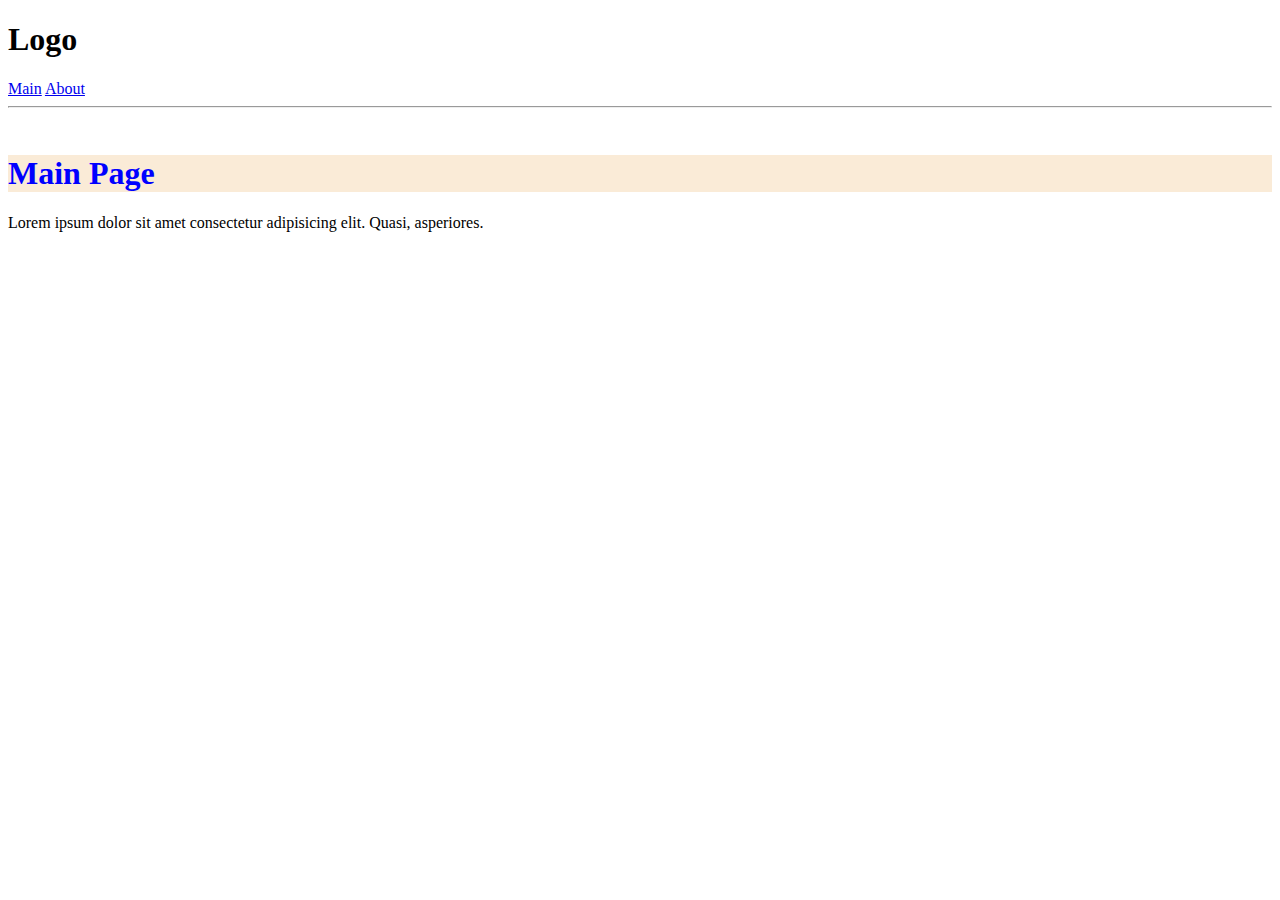
<file: index.html>
<!DOCTYPE html>
<html lang="en">
<head>
    <meta charset="UTF-8">
    <meta http-equiv="X-UA-Compatible" content="IE=edge">
    <meta name="viewport" content="width=device-width, initial-scale=1.0">
    <title>Lesson 4: CSS</title>
</head>
<body>
    <body>
        <header>
            <div>
                <h1>Logo</h1>
            </div>
            <nav>
                <a href="./index.html">Main</a>
                <a href="./pages/about.html">About</a>
            </nav>
        </header>
        <hr><br>
        <main>
            <h1 style="color: blue; background-color: antiquewhite;">Main Page</h1>
            <p>Lorem ipsum dolor sit amet consectetur adipisicing elit. Quasi, asperiores.</p>
        </main>

        <footer>

        </footer>

    </body>
</body>
</html>
</file>
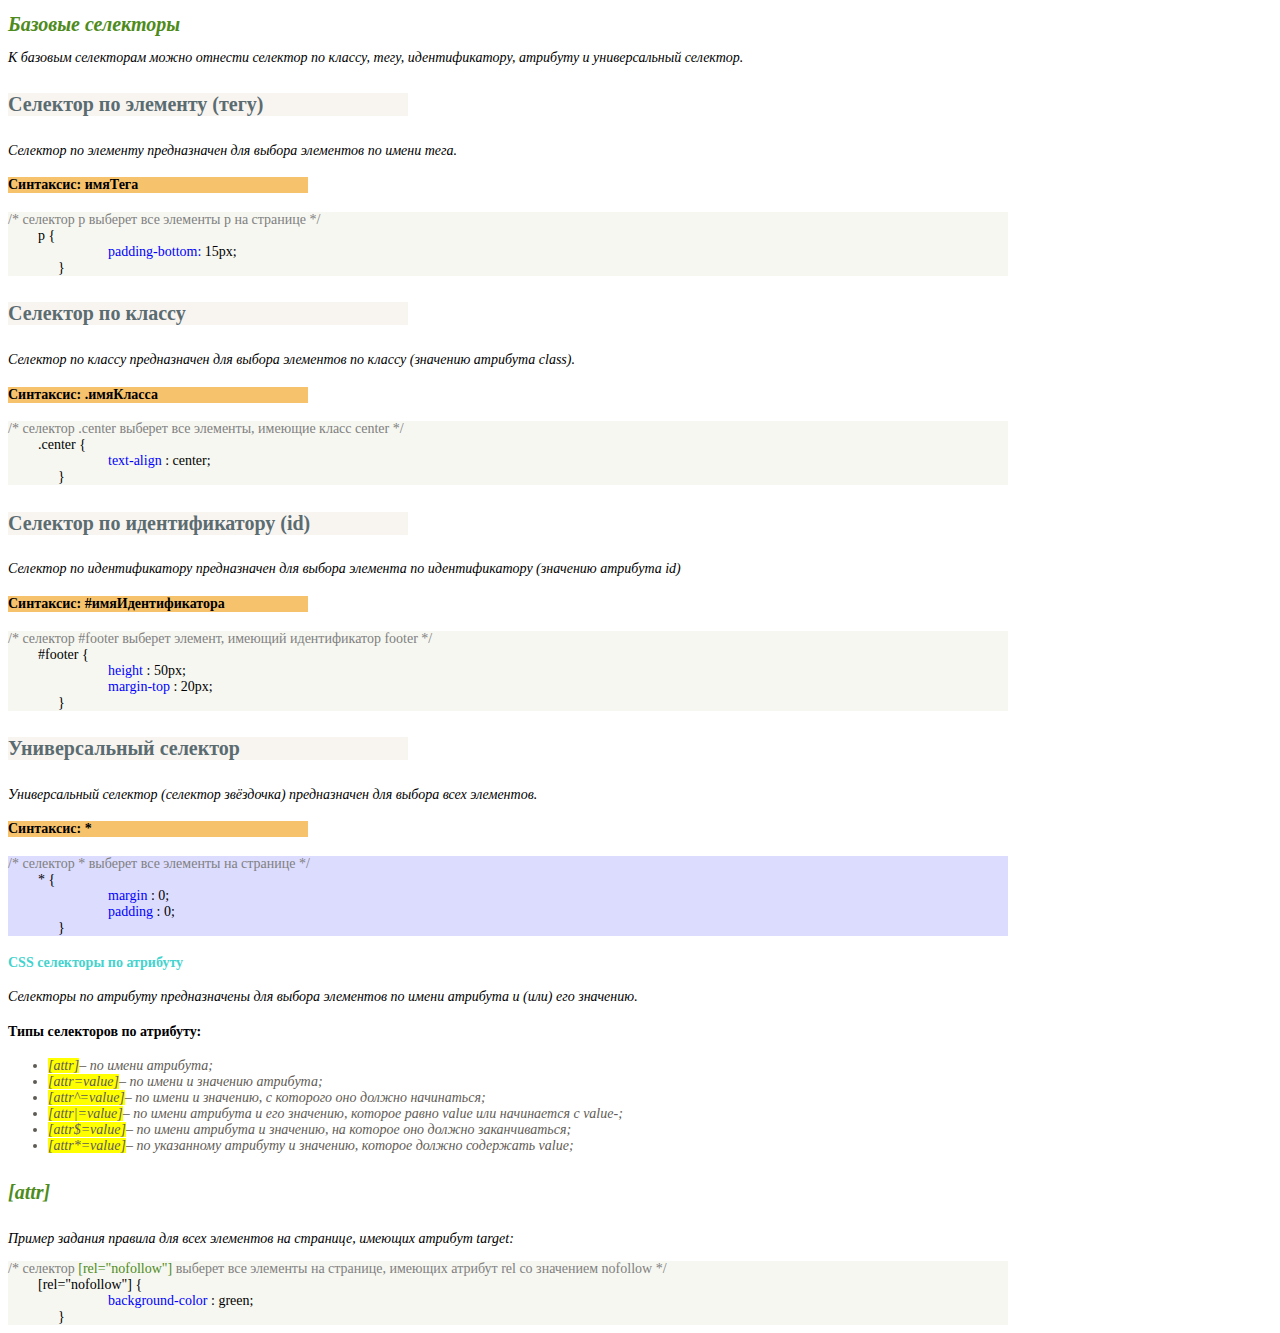
<file: part2_css/index.html>
<!DOCTYPE html>
<html lang="ru">
    <head>
        <meta charset="UTF-8">
        <meta http-equiv="X-UA-Compatible" content="IE=edge">
        <meta name="viewport" content="width=divice-width, initial-scale=1.0">
        <title>CSS Homework - Selectors</title>
        <link rel="stylesheet" href="./css/style.css">
    </head>
    <body>
        <main>
            <div>
                <h1 class="class1 class2">Базовые селекторы</h1>
                <p>К базовым селекторам можно отнести селектор по классу, тегу, идентификатору, атрибуту и универсальный селектор.</p>
            </div>
            <div>
                <h4 class="h4_name">Селектор по элементу (тегу)</h4>
                <p>Селектор по элементу предназначен для выбора элементов по имени тега.</p>
                <h4 class="h4_syn">Синтаксис: имяТега</h4>
                <div class="example">
                    <span class="comment">/* селектор p выберет все элементы p на странице */</span>
                    <br>
                    <span id="tag">p</span>
                    <span>{</span>
                    <br>
                    <span id="css_other">padding-bottom: </span>
                    <span>15px;</span>
                    <br>
                    <span id="css">}</span>
                </div>
            </div> 
            <div>
                <h4 class="h4_name">Селектор по классу</h4>
                <p>Селектор по классу предназначен для выбора элементов по классу (значению атрибута class).</p>
                <h4 class="h4_syn">Синтаксис: .имяКласса</h4>
                <div class="example">
                    <span class="comment">/* селектор .center выберет все элементы, имеющие класс center */</span>
                    <br>
                    <span id="tag">.center</span>
                    <span>{</span>
                    <br>
                    <span id="css_other">text-align</span>
                    <span>: center;</span>
                    <br>
                    <span id="css">}</span>
                </div>
            </div> 
            <div>
                <h4 class="h4_name">Селектор по идентификатору (id)</h4>
                <p>Селектор по идентификатору предназначен для выбора элемента по идентификатору (значению атрибута id)</p>
                <h4 class="h4_syn">Синтаксис: #имяИдентификатора</h4>
                <div class="example">
                    <span class="comment">/* селектор #footer выберет элемент, имеющий идентификатор footer */</span>
                    <br>
                    <span id="tag">#footer</span>
                    <span>{</span>
                    <br>
                    <span id="css_other">height</span>
                    <span>: 50px;</span>
                    <br>
                    <span id="css_other">margin-top</span>
                    <span>: 20px;</span>
                    <br>
                    <span id="css">}</span>
                </div>
            </div> 
            <div>
                <h4 class="h4_name">Универсальный селектор</h4>
                <p>Универсальный селектор (селектор звёздочка) предназначен для выбора всех элементов.</p>
                <h4 class="h4_syn">Синтаксис: *</h4>
                <div style="background-color: rgb(220, 220, 255); width: 1000px;">
                    <span class="comment">/* селектор * выберет все элементы на странице */</span>
                    <br>
                    <span id="tag">*</span>
                    <span>{</span>
                    <br>
                    <span id="css_other">margin</span>
                    <span>: 0;</span>
                    <br>
                    <span id="css_other">padding</span>
                    <span>: 0;</span>
                    <br>
                    <span id="css">}</span>
                </div>
            </div> 
            <div>
                <h4 style="color :#44D3CE;"> CSS селекторы по атрибуту</h4>
                <p>Селекторы по атрибуту предназначены для выбора элементов по имени атрибута и (или) его значению.</p>
                <div>
                    <h4>Типы селекторов по атрибуту:</h4>
                    <ul>
                        <li><span class="li_attr">[attr]</span>– по имени атрибута;</li>
                        <li><span class="li_attr">[attr=value]</span>– по имени и значению атрибута;</li>
                        <li><span class="li_attr">[attr^=value]</span>– по имени и значению, с которого оно должно начинаться;</li>
                        <li><span class="li_attr">[attr|=value]</span>– по имени атрибута и его значению, которое равно value или начинается с value-;</li>
                        <li><span class="li_attr">[attr$=value]</span>– по имени атрибута и значению, на которое оно должно заканчиваться;</li>
                        <li><span class="li_attr">[attr*=value]</span>– по указанному атрибуту и значению, которое должно содержать value;</li>
                    </ul>
                </div>
            </div>
            <div>
                <h4 class="class1 class2">[attr]</h4>
                <p>Пример задания правила для всех элементов на странице, имеющих атрибут target:</p>
                <div class="example">
                    <span class="comment">/* селектор <span class="class2">[rel="nofollow"]</span> выберет все элементы на странице, имеющих атрибут rel со значением nofollow */</span>
                    <br>
                    <span id="tag">[rel="nofollow"]</span>
                    <span>{</span>
                    <br>
                    <span id="css_other">background-color</span>
                    <span>: green;</span>
                    <br>
                    <span id="css">}</span>
                    <br>
                </div>
            </div>
        </main>
    </body>
</html>
</file>
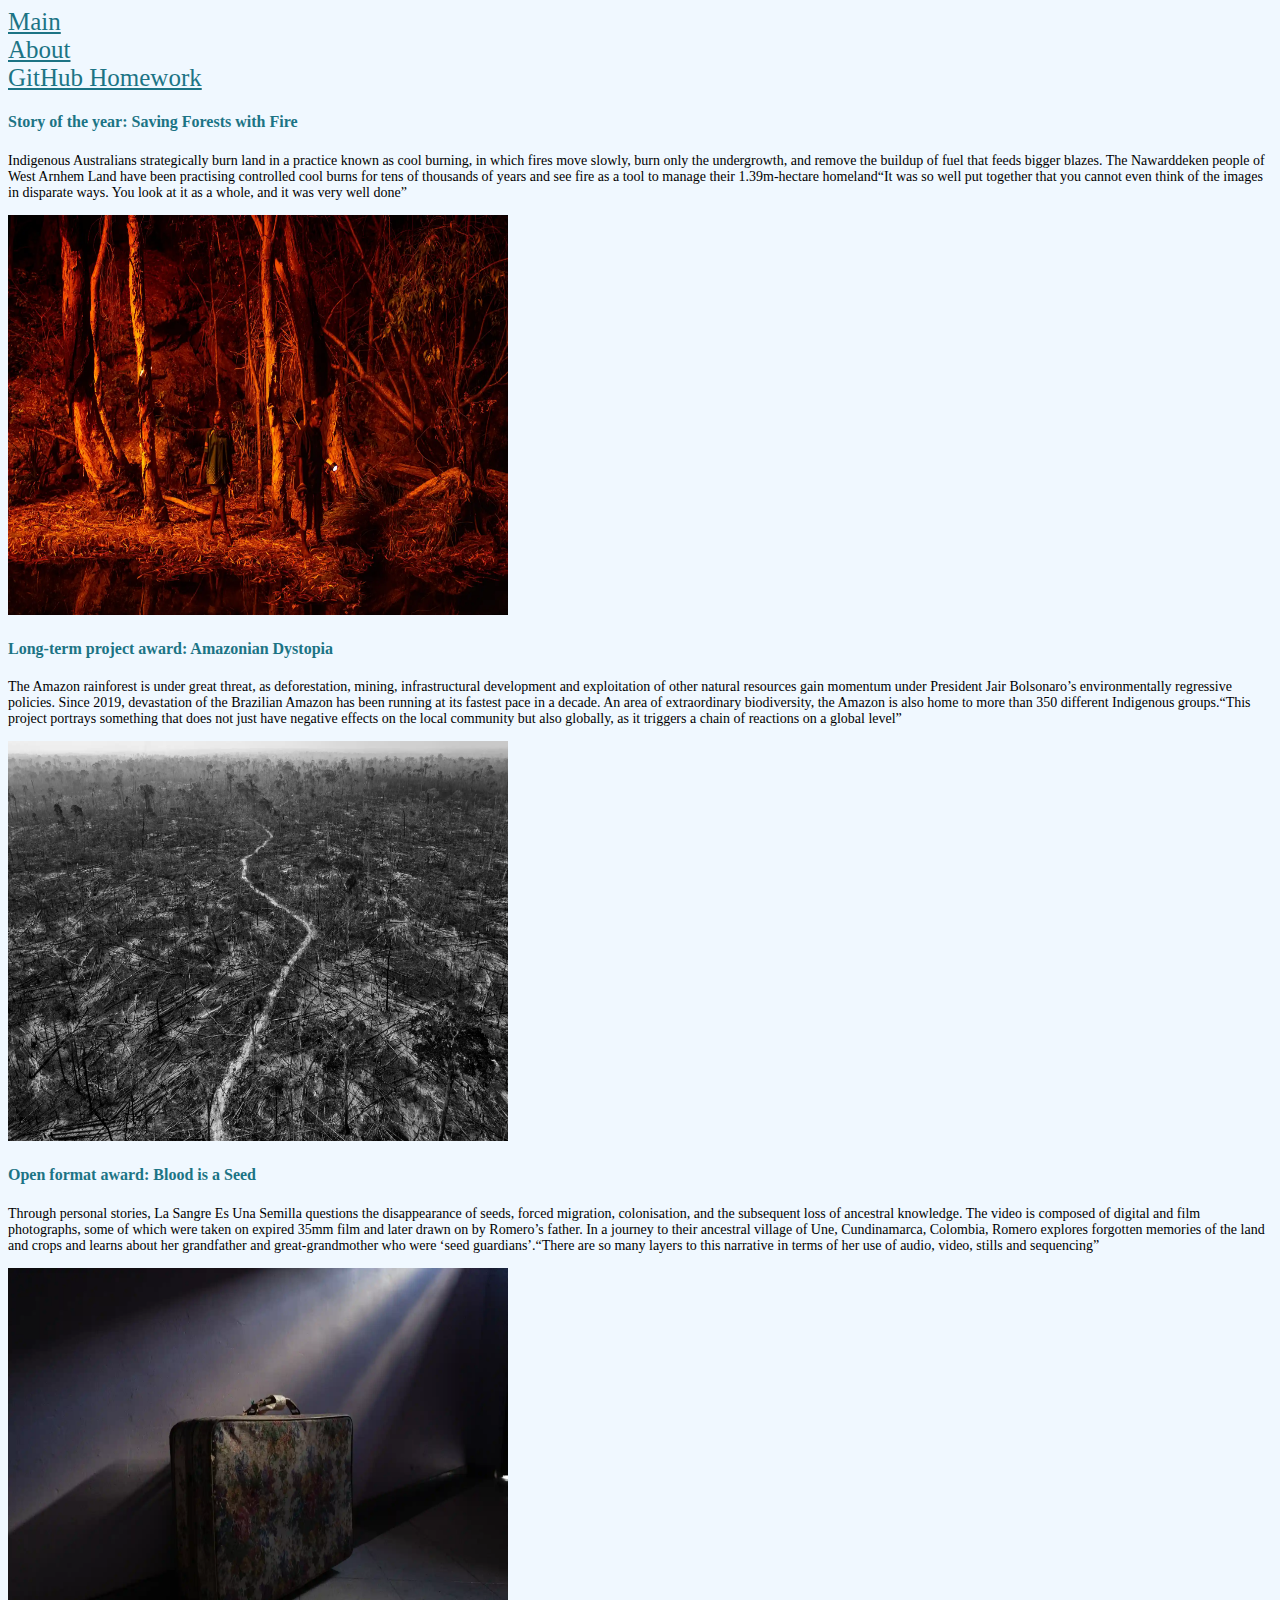
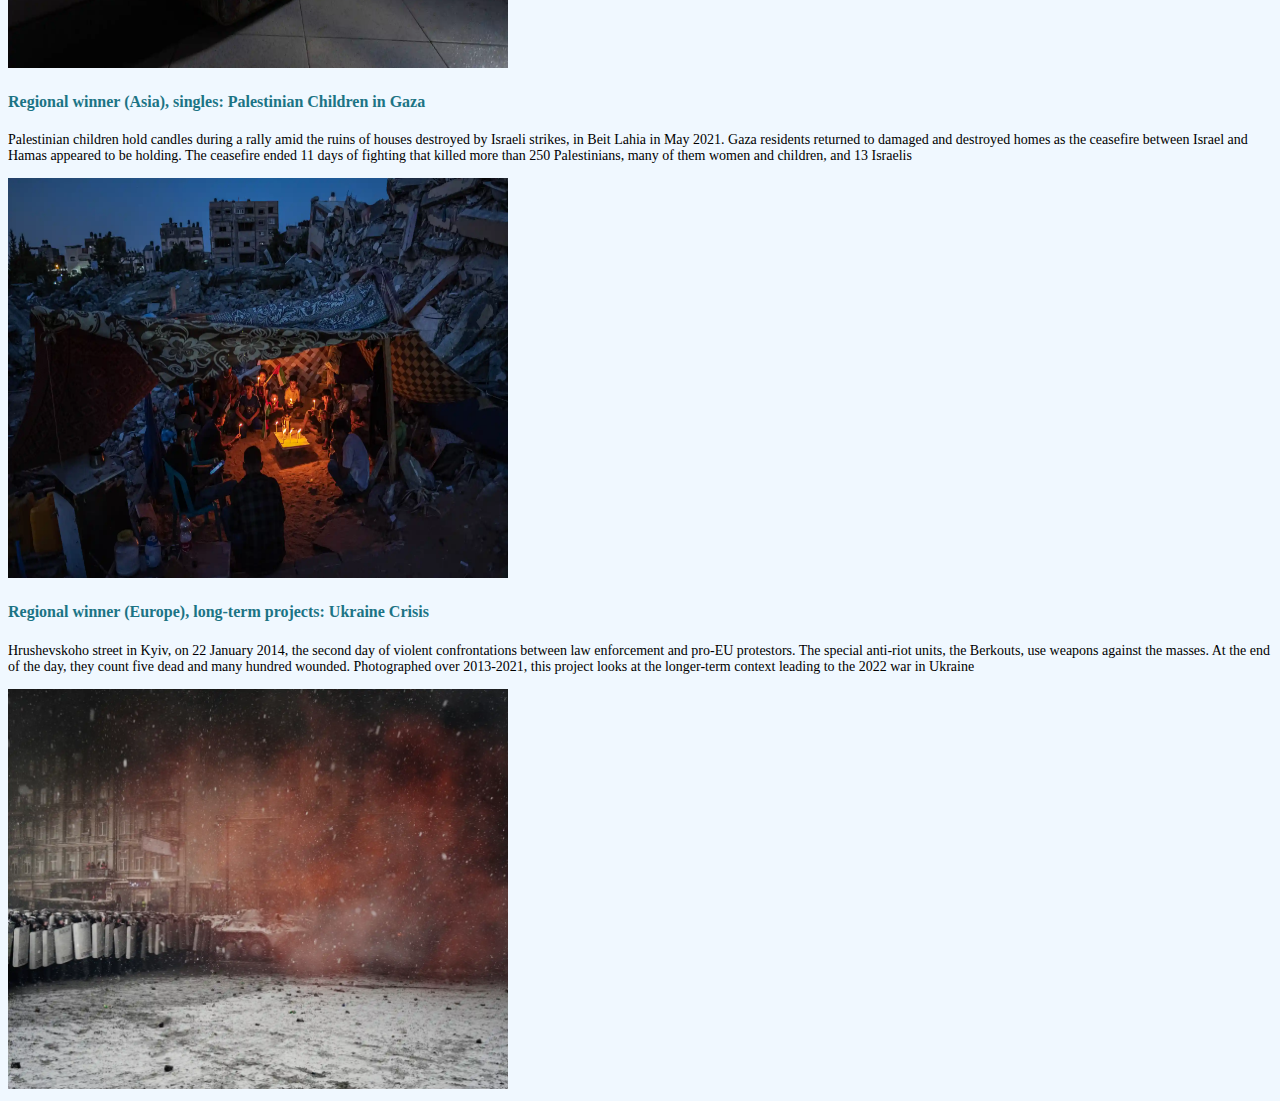
<file: pages/gallery.html>
<!DOCTYPE html>
<html lang="en">
    <head>
        <meta charset="UTF-8">
        <meta http-equiv="X-UA-Compatible" content="IE=edge">
        <meta name="viewport" content="width=device-width, initial-scale=1.0">
        <title>Gallery</title>
        <link rel="stylesheet" href="/css/style.css">
    </head>
    <body>
        <header>
            <nav>
                <a href="/index.html" id="nav">Main</a>
                <br>
                <a href="./about.html" id="nav">About</a>
                <br>
                <a href="/pages/github_from_lesson.html" id="nav">GitHub Homework</a>
            </nav>
        </header>
        <main>
            <div>
                <h4>Story of the year: Saving Forests with Fire</h4>
                <p>Indigenous Australians strategically burn land in a practice known as cool burning, in which fires move slowly, burn only the undergrowth, and remove the buildup of fuel that feeds bigger blazes. The Nawarddeken people of West Arnhem Land have been practising controlled cool burns for tens of thousands of years and see fire as a tool to manage their 1.39m-hectare homeland“It was so well put together that you cannot even think of the images in disparate ways. You look at it as a whole, and it was very well done” </p>
                <img src="/images/1.png" alt="forest" width="500" height="400">
            </div>
            <div>
                <h4>Long-term project award: Amazonian Dystopia</h4>
                <p>The Amazon rainforest is under great threat, as deforestation, mining, infrastructural development and exploitation of other natural resources gain momentum under President Jair Bolsonaro’s environmentally regressive policies. Since 2019, devastation of the Brazilian Amazon has been running at its fastest pace in a decade. An area of extraordinary biodiversity, the Amazon is also home to more than 350 different Indigenous groups.“This project portrays something that does not just have negative effects on the local community but also globally, as it triggers a chain of reactions on a global level”</p>
                <img src="/images/2.png" alt="forest" width="500" height="400">
            </div>
            <div>
                <h4>Open format award: Blood is a Seed</h4>
                <p>Through personal stories, La Sangre Es Una Semilla questions the disappearance of seeds, forced migration, colonisation, and the subsequent loss of ancestral knowledge. The video is composed of digital and film photographs, some of which were taken on expired 35mm film and later drawn on by Romero’s father. In a journey to their ancestral village of Une, Cundinamarca, Colombia, Romero explores forgotten memories of the land and crops and learns about her grandfather and great-grandmother who were ‘seed guardians’.“There are so many layers to this narrative in terms of her use of audio, video, stills and sequencing”</p>
                <img src="/images/3.png" alt="forest" width="500" height="400">
            </div>
            <div>
                <h4>Regional winner (Asia), singles: Palestinian Children in Gaza</h4>
                <p>Palestinian children hold candles during a rally amid the ruins of houses destroyed by Israeli strikes, in Beit Lahia in May 2021. Gaza residents returned to damaged and destroyed homes as the ceasefire between Israel and Hamas appeared to be holding. The ceasefire ended 11 days of fighting that killed more than 250 Palestinians, many of them women and children, and 13 Israelis</p>
                <img src="/images/4.png" alt="forest" width="500" height="400">
            </div>
            <div>
                <h4>Regional winner (Europe), long-term projects: Ukraine Crisis</h4>
                <p>Hrushevskoho street in Kyiv, on 22 January 2014, the second day of violent confrontations between law enforcement and pro-EU protestors. The special anti-riot units, the Berkouts, use weapons against the masses. At the end of the day, they count five dead and many hundred wounded. Photographed over 2013-2021, this project looks at the longer-term context leading to the 2022 war in Ukraine</p>
                <img src="/images/5.png" alt="forest" width="500" height="400">
            </div>
        </main>
    </body>
</html>
</file>
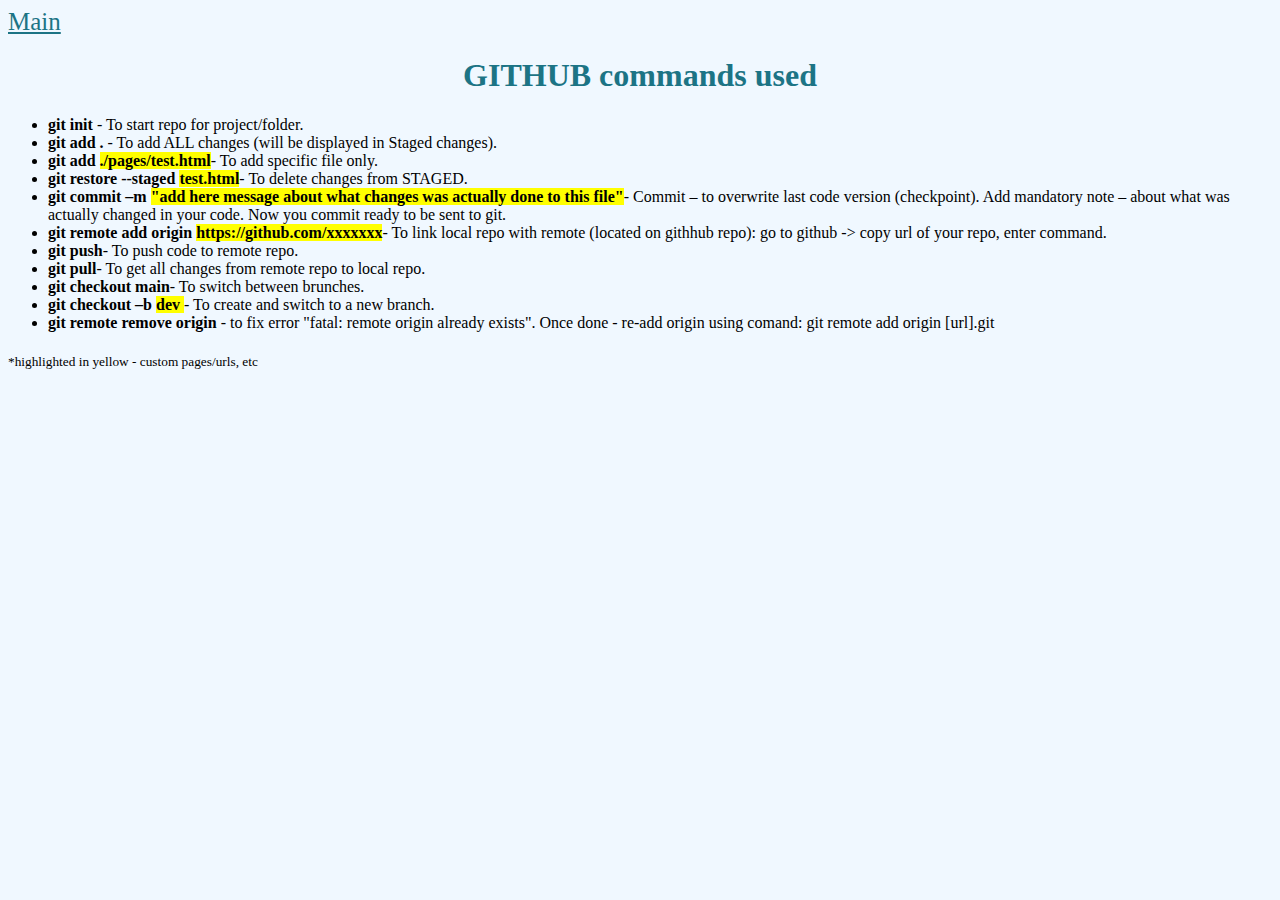
<file: pages/github_from_lesson.html>
<!DOCTYPE html>
<html lang="en">
    <head>
        <meta charset="UTF-8">
        <meta http-equiv="X-UA-Compatible" content="IE=edge">
        <meta name="viewport" content="width=device-width, initial-scale=1.0">
        <title>GITHUB commands used</title>
        <link rel="stylesheet" href="/css/style.css">
    </head>
    <body>
        <header>
            <nav>
                <a href="/index.html" id="nav">Main</a>
            </nav>
        </header>
        <main>
            <h1>GITHUB commands used</h1>
            <div>
                <ul>
                    <li><span>git init </span>- To start repo for project/folder.</li>
                    <li><span>git add . </span>- To add ALL changes (will be displayed in Staged changes).</li>
                    <li><span>git add <span class="span_custom">./pages/test.html</span></span>- To add specific file only. </li>
                    <li><span>git restore --staged <span class="span_custom">test.html</span></span>- To delete changes from STAGED.</li>
                    <li><span>git commit –m <span class="span_custom">"add here message about what changes was actually done to this file"</span></span>- Commit – to overwrite last code version (checkpoint). Add mandatory note – about what was actually changed in your code. Now you commit ready to be sent to git.</li>
                    <li><span>git remote add origin <span class="span_custom">https://github.com/xxxxxxx</span></span>- To link local repo with remote (located on githhub repo): go to github -> copy url of your repo, enter command. </li>
                    <li><span>git push</span>- To push code to remote repo.</li>
                    <li><span>git pull</span>- To get all changes from remote repo to local repo.</li>
                    <li><span>git checkout main</span>- To switch between brunches.</li>
                    <li><span>git checkout –b <span class="span_custom">dev </span></span>- To create and switch to a new branch.</li>
                    <li><span>git remote remove origin </span>- to fix error "fatal: remote origin already exists". Once done - re-add origin using comand: git remote add origin [url].git</li>
                </ul>
            </div>
            <div>
                <sub>
                    *highlighted in yellow - custom pages/urls, etc
                </sub>
            </div>
        </main>
    </body>
</html>
</file>
<file: css/style.css>
body {
    background-color: aliceblue;
}
h1 {
    color: #1C7485;
    text-align: center;
  }
p {
font-family: 'Edu VIC WA NT Beginner', cursive;
font-size: 14px;
}
h4 {
    color: #1C7485;
    text-align: justify;
}
#nav {
    font-family: 'Edu VIC WA NT Beginner', cursive;
    font-size: 25px;
    color: #1C7485;
}
span {
    font-family: 'Edu VIC WA NT Beginner';
    font-weight: bold;
    font-size: 16px; 
}
.span_custom {
    background-color: yellow;
}
</file>
<file: part2_css/css/style.css>
* {
    font-family: 'Edu NSW ACT Foundation', cursive;
    font-size: 14px;
}
.example {
    display:block;
    background-color: #F6F7F1;
    width: 1000px;
}
.comment {
    color: grey;
}
#tag {
    margin-left: 30px;
}
#css_other {
    margin-left: 100px;
    color: blue;
}
#css {
    margin-left: 50px;
}
[class^="h4_name"] {
    color: #5B6C71;
    background-color: #F8F5F1;
    font-weight: bold;
    font-size: 20px;
    width: 400px;
    margin-top: px;
}
[class^="h4_syn"] {
    background-color: #F6C26C;
    width: 300px;
}
p {
    font-style: italic;
}
ul li {
    color: #5F5C55;
    font-style: italic;
}
[class^="li_attr"] {
    background-color: yellow;
}
.class1 {
    font-style: italic;
    font-size: 20px;
}
.class2 {
    color: #4e8b1c;
}
</file>
